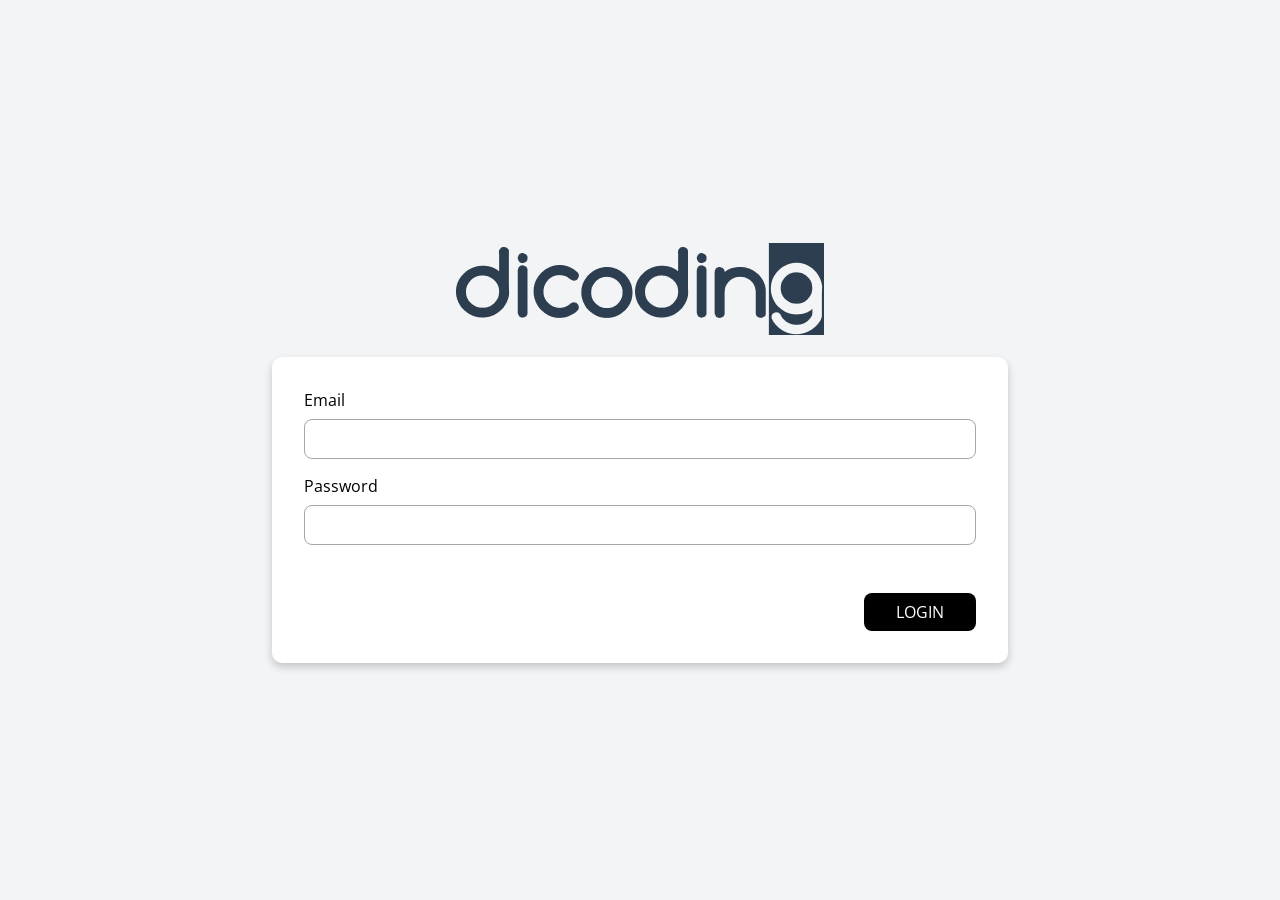
<file: App_Login/Aplikasi-Login-01-starter-study-case/index.html>
<!doctype html>
<html lang="en">
<head>
    <meta charset="UTF-8">
    <meta name="viewport"
          content="width=device-width, user-scalable=no, initial-scale=1.0, maximum-scale=1.0, minimum-scale=1.0">
    <meta http-equiv="X-UA-Compatible" content="ie=edge">
    <link rel="preconnect" href="https://fonts.gstatic.com">
    <link href="https://fonts.googleapis.com/css2?family=Open+Sans:wght@400;600;700&display=swap" rel="stylesheet">
    <link rel="stylesheet" href="assets/styles/login-style.css">
    <title>Login Apps</title>
</head>
<body>
<main>
    <header>
        <img src="assets/images/dicoding-logo.png" alt="Dicoding logo">
    </header>
    <form id="loginForm" class="login-input">
        <label for="inputEmail">Email</label>
        <input id="inputEmail" type="email" required>
        <label for="inputPassword">Password</label>
        <input id="inputPassword" type="password" required>
        <button id="buttonLogin" type="submit">Login</button>
    </form>
</main>
<div id="modal" class="pop-up-modal">
    <h2>Login gagal!</h2>
    <p>Silakan coba lagi</p>
</div>

<script src="assets/scripts/_init.js"></script>
<script src="assets/scripts/login-script.js"></script>
</body>
</html>
</file>
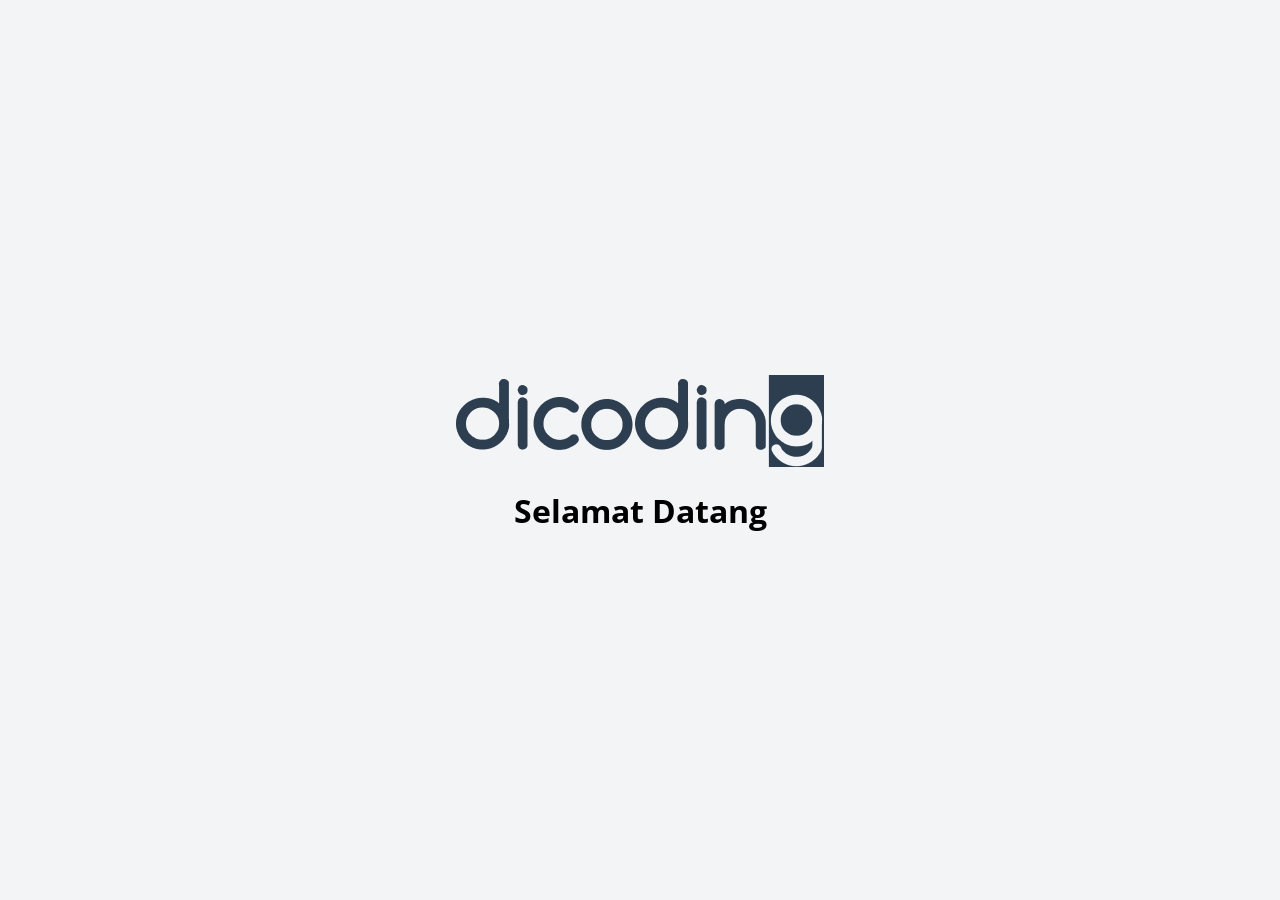
<file: App_Login/Aplikasi-Login-01-starter-study-case/home.html>
<!doctype html>
<html lang="en">
<head>
    <meta charset="UTF-8">
    <meta name="viewport"
          content="width=device-width, user-scalable=no, initial-scale=1.0, maximum-scale=1.0, minimum-scale=1.0">
    <meta http-equiv="X-UA-Compatible" content="ie=edge">
    <link rel="preconnect" href="https://fonts.gstatic.com">
    <link href="https://fonts.googleapis.com/css2?family=Open+Sans:wght@400;600;700&display=swap" rel="stylesheet">
    <link rel="stylesheet" href="assets/styles/home-style.css">
    <title>Login Apps</title>
</head>
<body>
<main>
    <header>
        <img src="assets/images/dicoding-logo.png" alt="Dicoding logo">
    </header>
    <h1>Selamat Datang</h1>
</main>
</body>
</html>
</file>
<file: App_Login/Aplikasi-Login-01-starter-study-case/assets/styles/login-style.css>
/**
 * styling untuk halaman login
 */

* {
    padding: 0;
    margin: 0;
    box-sizing: border-box;
    font-family: 'Open Sans', sans-serif;
}

body {
    display: flex;
    align-items: center;
    justify-content: center;
    flex-direction: column;
    min-height: 100vh;
    background-color: #F3F4F6;
}

main {
    width: 100%;
    max-width: 800px;
    padding: 32px;
}

main img {
    display: block;
    margin: 0 auto 16px auto;
    width: 100%;
    max-width: 376px;
}

.login-input {
    padding: 32px;
    background-color: white;
    border-radius: 10px;
    box-shadow: 0 4px 8px 0 rgba(0,0,0,0.2);
    overflow: auto;
}

.login-input input {
    display: block;
    width: 100%;
    font-size: 16px;
    padding: 8px;
    margin: 8px 0 16px 0;
    border: 1px solid #a6a6a6;
    border-radius: 8px;
}

.login-input button {
    margin-top: 32px;
    padding: 8px 32px;
    background-color: #000000;
    border: 0;
    border-radius: 8px;
    font-size: 16px;
    color: #ffffff;
    font-weight: normal;
    text-transform: uppercase;
    float: right;
    cursor: pointer;
}

.pop-up-modal {
    position: fixed;
    padding: 8px 32px;
    background-color: #cc0000;
    color: white;
    bottom: -100px;
    opacity: 0;
    text-transform: capitalize;
    box-shadow: 0 4px 8px 0 rgba(0,0,0,0.2);
    border-radius: 10px;
    text-align: center;
    transition: bottom ease-in-out 0.3s, opacity ease-in-out 0.3s;
}

.pop-up-modal h2 {
    padding: 6px;
}

.pop-up-modal p {
    font-size: 14px;
    margin-bottom: 6px;
}

.pop-up-modal.display {
    bottom: 32px;
    opacity: 1;
}
</file>
<file: App_Login/Aplikasi-Login-01-starter-study-case/assets/styles/home-style.css>
/**
 * styling untuk halaman home
 */

* {
    padding: 0;
    margin: 0;
    box-sizing: border-box;
    font-family: 'Open Sans', sans-serif;
}

body {
    display: flex;
    align-items: center;
    justify-content: center;
    flex-direction: column;
    min-height: 100vh;
    background-color: #F3F4F6;
}

main {
    width: 100%;
    max-width: 800px;
    padding: 32px;
}

main img {
    display: block;
    margin: 0 auto 16px auto;
    width: 100%;
    max-width: 376px;
}

main h1 {
    text-align: center;
}
</file>
